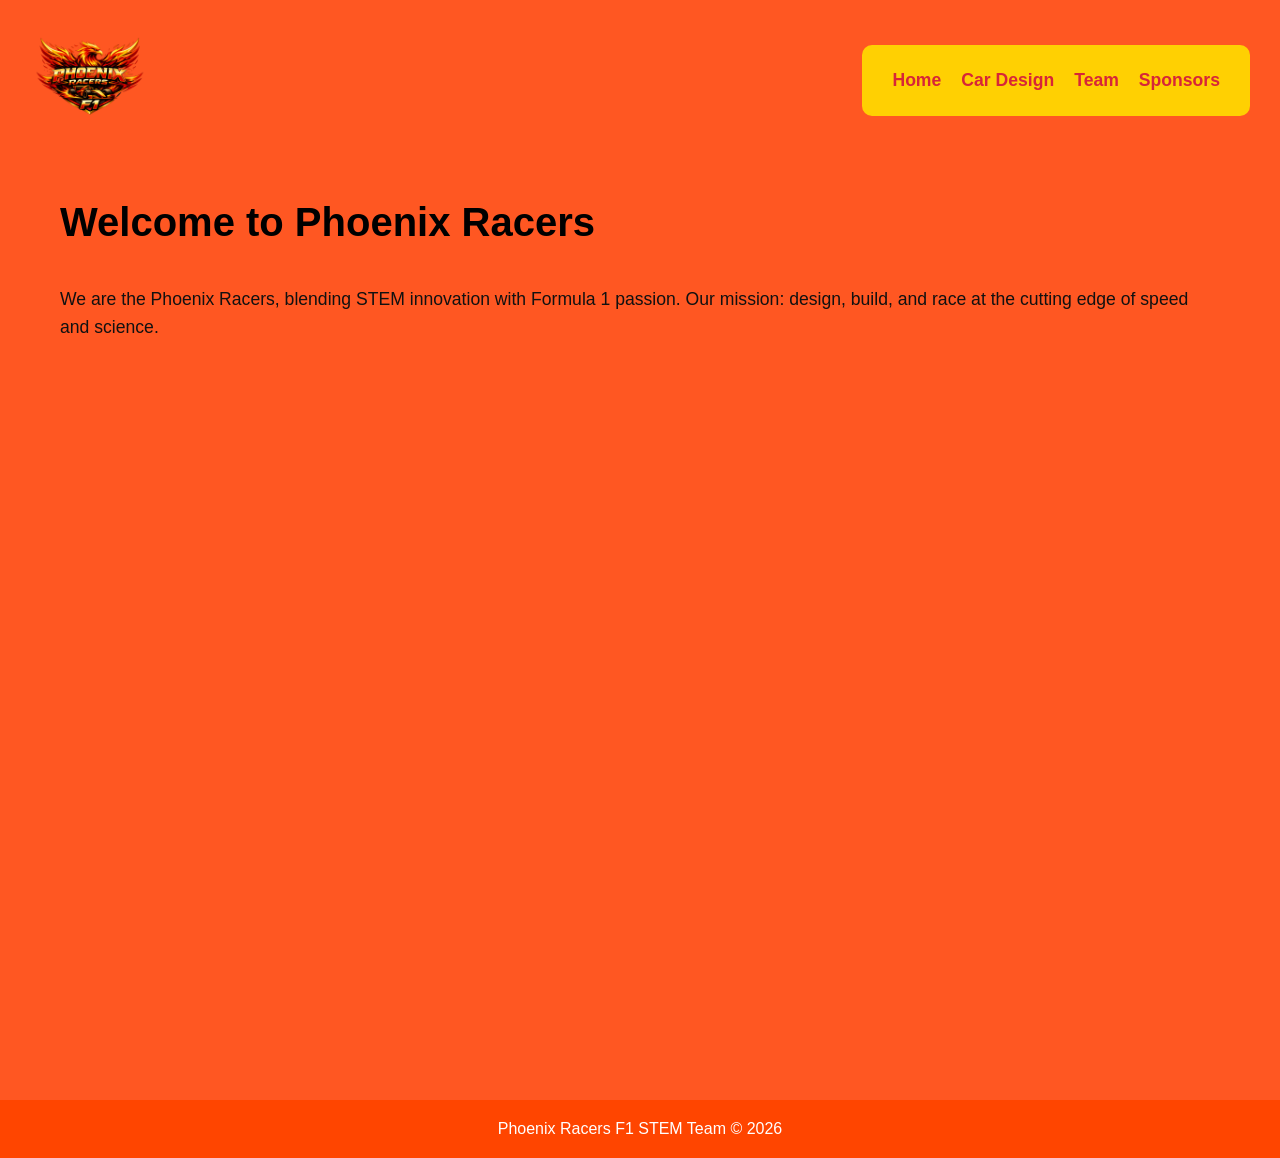
<file: index.html>
<!DOCTYPE html>
<html lang="en">
<head>
  <meta charset="UTF-8">
  <title>Phoenix Racers - Home</title>
  <link rel="stylesheet" href="stylesheet.css">
</head>
<body>
  <header>
    <nav>
      <a href="index.html"><img src="logo.png" alt="Phoenix Racers Logo"></a>
      <ul>
        <li><a href="index.html"><strong>Home</strong></a></li>
        <li><a href="car_design.html"><strong>Car Design</strong></a></li>
        <li><a href="team.html"><strong>Team</strong></a></li>
        <li><a href="sponsors.html"><strong>Sponsors</strong></a></li>
      </ul>
    </nav>
  </header>

  <main>
    <section>
      <h2>Welcome to Phoenix Racers</h2>
      <p>We are the Phoenix Racers, blending STEM innovation with Formula 1 passion. Our mission: design, build, and race at the cutting edge of speed and science.</p>
    </section>
  </main>
  <footer>
    <p>Phoenix Racers F1 STEM Team © 2026</p>
  </footer>
</body>
</html>
</file>
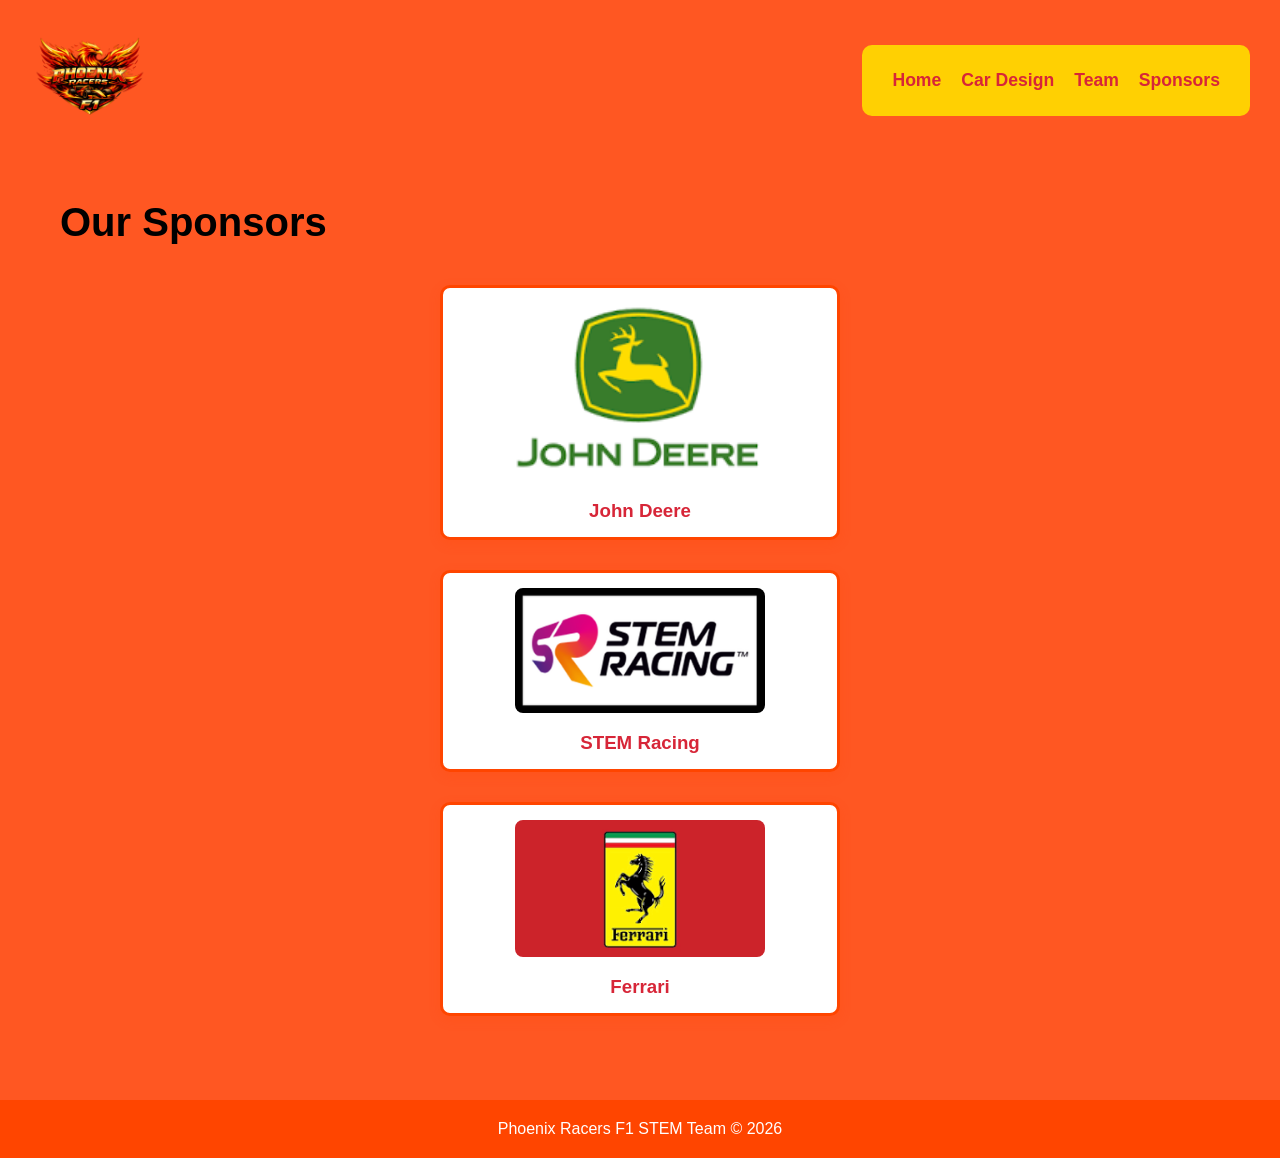
<file: sponsors.html>
<!DOCTYPE html>
<html lang="en">
<head>
  <meta charset="UTF-8">
  <title>Phoenix Racers - Sponsors</title>
  <link rel="stylesheet" href="stylesheet.css">
</head>
<body>
  <header>
    <nav>
      <a href="index.html"><img src="logo.png" alt="Phoenix Racers Logo"></a>
      <ul>
        <li><a href="index.html"><strong>Home</strong></a></li>
        <li><a href="car_design.html"><strong>Car Design</strong></a></li>
        <li><a href="team.html"><strong>Team</strong></a></li>
        <li><a href="sponsors.html"><strong>Sponsors</strong></a></li>
      </ul>
    </nav>
  </header>

  <main>

  <section>
    <h2>Our Sponsors</h2>
    <div class="sponsors">
      <div class="sponsor"><img src="sponsors/jd.png"><h3>John Deere</h3></div>
      <div class="sponsor"><img src="sponsors/sr.png"><h3>STEM Racing</h3></div>
      <div class="sponsor"><img src="sponsors/ferrari.png"><h3>Ferrari</h3></div>
    </div>
  </section>
  </main>
  <footer>
    <p>Phoenix Racers F1 STEM Team © 2026</p>
  </footer>
</body>
</html>
</file>
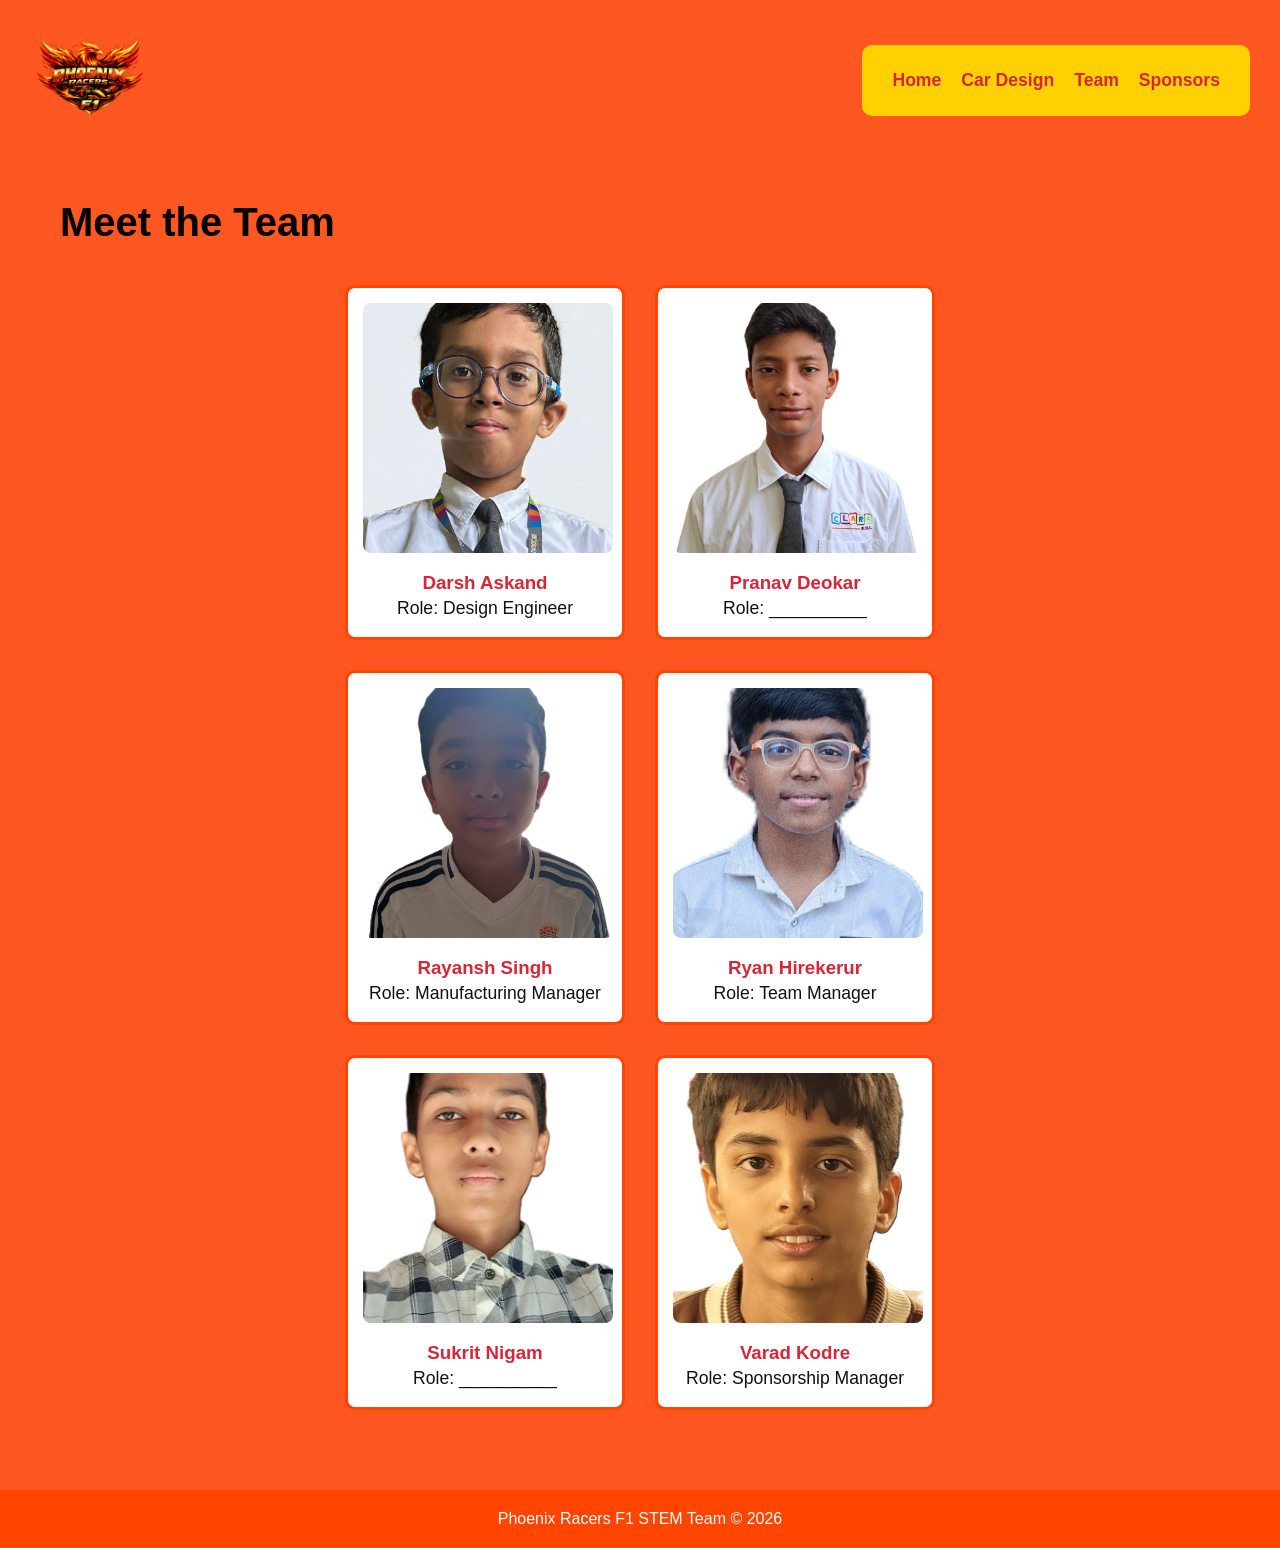
<file: team.html>
<!DOCTYPE html>
<html lang="en">
<head>
  <meta charset="UTF-8">
  <title>Phoenix Racers - Team</title>
  <link rel="stylesheet" href="stylesheet.css">
</head>
<body>
  <header>
    <nav>
      <a href="index.html"><img src="logo.png" alt="Phoenix Racers Logo"></a>
      <ul>
        <li><a href="index.html"><strong>Home</strong></a></li>
        <li><a href="car_design.html"><strong>Car Design</strong></a></li>
        <li><a href="team.html"><strong>Team</strong></a></li>
        <li><a href="sponsors.html"><strong>Sponsors</strong></a></li>
      </ul>
    </nav>
  </header>

  <main>

  <section>
    <h2>Meet the Team</h2>
    <div class="team-grid">
      <div class="member">
        <img src="pics/darsh.jpg" alt="Darsh Askand">
        <h3>Darsh Askand</h3>
        <p>Role: Design Engineer</p>
      </div>
      <div class="member">
        <img src="pics/pranav.jpg" alt="Pranav Deokar">
        <h3>Pranav Deokar</h3>
        <p>Role: __________</p>
      </div>
      <div class="member">
        <img src="pics/rayansh.jpg" alt="Rayansh Singh">
        <h3>Rayansh Singh</h3>
        <p>Role: Manufacturing Manager</p>
      </div>
      <div class="member">
        <img src="pics/ryan.jpg" alt="Ryan Hirekerur">
        <h3>Ryan Hirekerur</h3>
        <p>Role: Team Manager</p>
      </div>
      <div class="member">
        <img src="pics/sukrit.jpg" alt="Sukrit Nigam">
        <h3>Sukrit Nigam</h3>
        <p>Role: __________</p>
      </div>
      <div class="member">
        <img src="pics/varad.jpg" alt="Varad Kodre">
        <h3>Varad Kodre</h3>
        <p>Role: Sponsorship Manager</p>
      </div>
    </div>
  </section>
  </main>
  <footer>
    <p>Phoenix Racers F1 STEM Team © 2026</p>
  </footer>
</body>
</html>
</file>
<file: stylesheet.css>
:root {
  --red: #D72638;
  --orange: #FF4500;
  --gold: #FFD700;
  --black: #111111;
  --gray: #333333;
  --white: #FFFFFF;
  --cream: #FFF8DC;
}

* {
  margin: 0;
  padding: 0;
  box-sizing: border-box;
}

body {
  background: #FF5722;
  color: var(--white);
  font-family: 'Segoe UI', sans-serif;
}

header {
  background: #FF5722;
  padding: 10px;
}

nav {
  display: flex;
  align-items: center;
  justify-content: space-between;
  background: transparent;
  padding: 10px 20px;
}

nav img {
  height: 120px;
  width: auto;
}

nav > a {
  display: flex;
  align-items: center;
}

nav ul {
  list-style: none;
  display: grid;
  grid-template-columns: repeat(4, auto);
  gap: 20px;
  background: rgba(255, 215, 0, 0.95);
  padding: 25px 30px;
  border-radius: 10px;
  width: fit-content;
}

nav a {
  color: var(--red);
  text-decoration: none;
  font-weight: bold;
  font-size: 1.1em;
  transition: color 0.3s, transform 0.3s;
}

nav a:hover {
  color: #000000;
  transform: scale(1.05);
}

main {
  min-height: 100vh;
}

.hero {
  display: none;
}

.hero h1 {
  font-size: 4em;
  color: #000000;
  text-shadow: 2px 2px 10px var(--black);
}

.hero p {
  font-size: 1.5em;
  color: var(--white);
}

section {
  padding: 40px 20px;
  max-width: 1200px;
  margin: 0 auto;
}

section h2 {
  color: #000000;
  margin-bottom: 30px;
  font-size: 2.5em;
  border-bottom: none;
  display: block;
  padding-bottom: 10px;
}

section h3 {
  color: var(--orange);
}

section p {
  color: var(--black);
  font-size: 1.1em;
  line-height: 1.6;
}

.team-grid, .sponsors {
  display: grid;
  grid-template-columns: repeat(2, 280px);
  gap: 30px;
  justify-content: center;
  margin-top: 30px;
  max-width: 620px;
  margin-left: auto;
  margin-right: auto;
}

.sponsors {
  grid-template-columns: 1fr;
  max-width: 400px;
}

.member, .sponsor {
  background: var(--white);
  border: 3px solid var(--orange);
  border-radius: 10px;
  padding: 15px;
  box-shadow: 0 4px 12px rgba(255, 69, 0, 0.2);
  transition: transform 0.3s, box-shadow 0.3s;
  text-align: center;
}

.member:hover, .sponsor:hover {
  transform: scale(1.05);
  box-shadow: 0 8px 20px rgba(255, 69, 0, 0.4);
}

.member h3, .sponsor h3 {
  color: var(--red);
  margin-top: 15px;
}

.member p, .sponsor p {
  color: var(--black);
}

.member:hover, .sponsor:hover {
  transform: scale(1.05);
}

.member img, .sponsor img {
  width: 250px;
  height: 250px;
  object-fit: cover;
  border-radius: 8px;
}

.sponsor img {
  width: 100%;
  max-width: 250px;
  height: auto;
}

.car-img {
  width: 80%;
  max-width: 600px;
  border: 5px solid var(--orange);
  border-radius: 10px;
  box-shadow: 0 4px 20px rgba(255, 69, 0, 0.3);
  margin: 20px auto;
}

section ul {
  list-style: none;
  text-align: center;
  margin-top: 20px;
}

section ul li {
  color: var(--black);
  font-size: 1.1em;
  padding: 10px 0;
  border-left: 4px solid var(--orange);
  padding-left: 15px;
  margin-left: 0;
  text-align: left;
  display: inline-block;
  min-width: 250px;
}

footer {
  background: var(--orange);
  color: var(--white);
  text-align: center;
  padding: 20px;
  margin-top: 40px;
}
</file>
